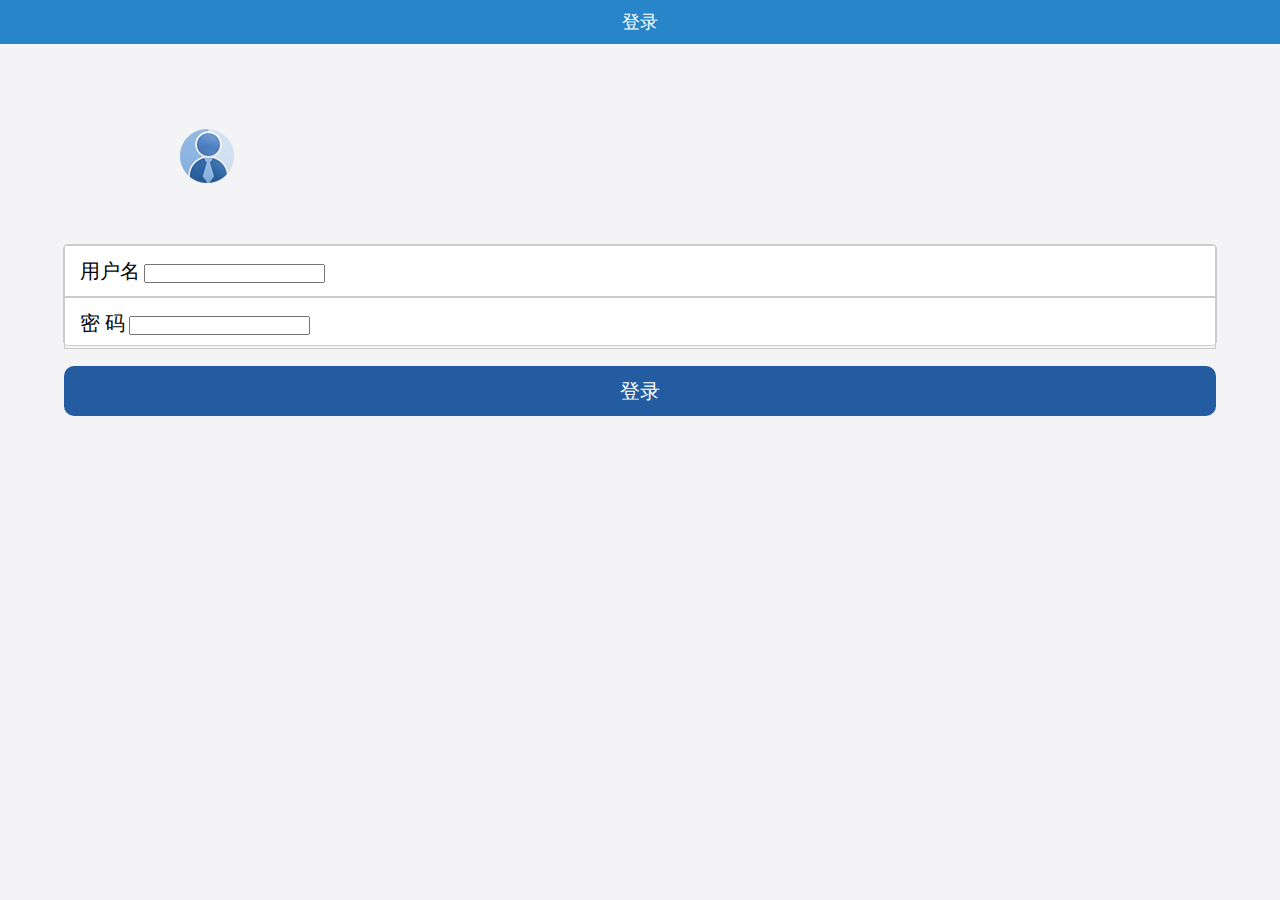
<file: index.html>
<!DOCTYPE html>
<html lang="en">
<head>
    <!--name="viewport" content="width=device-width,initial-scale=1,user-scalable=no" 适配代码-->
    <meta charset="UTF-8" name="viewport" content="width=device-width,initial-scale=1,user-scalable=no">
    <!--link 链接外部文件的标签-->
    <link rel="short icon" href="Resource/icon.png">
    <!--小图标-->
    <link rel="stylesheet" href="ExternolStyle.css">
    <script type="text/javascript" src="CommondClass.js"></script>
    <!--用相对路径-->
    <title>华杉科技（娄嘉宁）</title>

    <style>
        .l1_div{
            width: 100%;
            height: 200px;
        }
        .head_div{
            float: left;
            margin-left: 180px;
            margin-top: 85px;
        }

        .L_form_div{
            width: 100%;
        }
        .L_form_inner_div{
            width: 90%;
            margin: 0 auto;
            border: 1px solid #cccccc;
            border-radius: 5px;
            background: white;
            height: 100px;
        }
        .L_form_inner_div div {
            height: 50px;
            border: 1px solid #cccccc;
        }
        .L_form_inner_div div span{
            padding-left: 15px;
            font-size: 20px;
            line-height: 50px;
        }
        .input{
            outline: medium;
        }

        .ex_div{
            width: 90%;
            height: 50px;
            background: rgb(36,92,161);
            border-radius: 10px;
            margin: 20px auto;
            text-align: center;
        }


        .L_login_div input{
            font-size: 20px;
            line-height: 50px;
            height: 50px;

        }
        .L_login_btn
        {
            color: white;
            background: rgb(36,92,161);
            border: 0px ;
    </style>

</head>
<body>

<header>
    <!--span用来搬小量文字的标签-->
    <span>登录<span>
</header>

<div class="l1_div">
        <img class="head_div" src="Resource/head.png" alt="">
</div>

<form action="">
    <div class="L_form_div">
        <div class="L_form_inner_div">
            <div>
                <span>用户名</span>
                <input class="input" type="text" id="L_account"><br>
            </div>
            <div>
                <span>密    码</span>
                <input class="input" type="password" id="L_pwd"><br>
            </div>
        </div>
    </div>
        <div class="ex_div">
            <div class="L_login_div">
                <input class="L_login_btn" type="button" value="登录" id="btn">
            </div>
        </div>
</form>

<script>
    // 获取登录按钮
    var btn = document.querySelector("#btn");

    // 注册点击事件
    btn.onclick = function () {
        var userName = encodeURIComponent(document.querySelector("#L_account").value);
        var password = encodeURIComponent(document.querySelector("#L_pwd").value);

        var par2 = "username=" + userName + "&pwd=" + password;

        requestMethod('login', par2, 'post', function (returnStr) {
            if (returnStr == "登录成功") {

                window.localStorage.setItem("userName", userName);

                location.href = "DropletService.html";
            } else {
                alert(returnStr);
            }
        });
    }



    //  var loginPress=function ()
   //  {
   //  var userName = encodeURIComponent ( document. querySelector("#L_account") . value);
   //  var password = encodeURIComponent ( document. querySelector("#L_pwd") .value);
   //  //第一步:创建请求对旬xhr
   //  var xhr = new XMLHttpRequest();
   //  //第二步:建立与服务端的连接(get/post)
   //  xhr. open( 'post', 'https://mockapi.eolinker.com/2ZhGVxjacb39010e6753bd9c02ee803e6e3bfeab6e8007c/login');
   //
   //  //设置头信息,让数据以表单的形式传递给服务器
   //  xhr. setRequestHeader("content- -type", "application/x-www-form-urlencoded");
   //  //第三步发送请求
   //  xhr . send ( "username="+userName+"&pwd="+password);
   //  //第四步接收服务端返回的数据
   // xhr.onreadystatechange = function(){
   //      //readyState == 4代表ajax数据请求已经完成
   //      //status == 200表示数据成功返回
   //      if (xhr.readyState==4 && xhr.status==200){
   //          // responseText中包含了服务端返回的数据
   //          var res = JSON. parse(xhr.responseText);
   //          var str = res . data;
   //          if (str =="登录成功)
   //          {
   //              location.href = "DropletService.htmL" ;
   //          }else
   //          {
   //              alert(str);
   //          }
   //      }
   //  }




    // var loginPress=function () {
    //     var account=encodeURIComponent(document.querySelector("#L_account").value);
    //     var pwd=encodeURIComponent(document.querySelector("#L_pwd").value);
    //     if (account=="hskj"&&pwd=="123456"){
    //         window.location.href="DropletService.html";
    //     }
    //     else{
    //         window.location.href="http://www.huashankeji.com";
    //     }
    // }
</script>

</body>
</html>
</file>
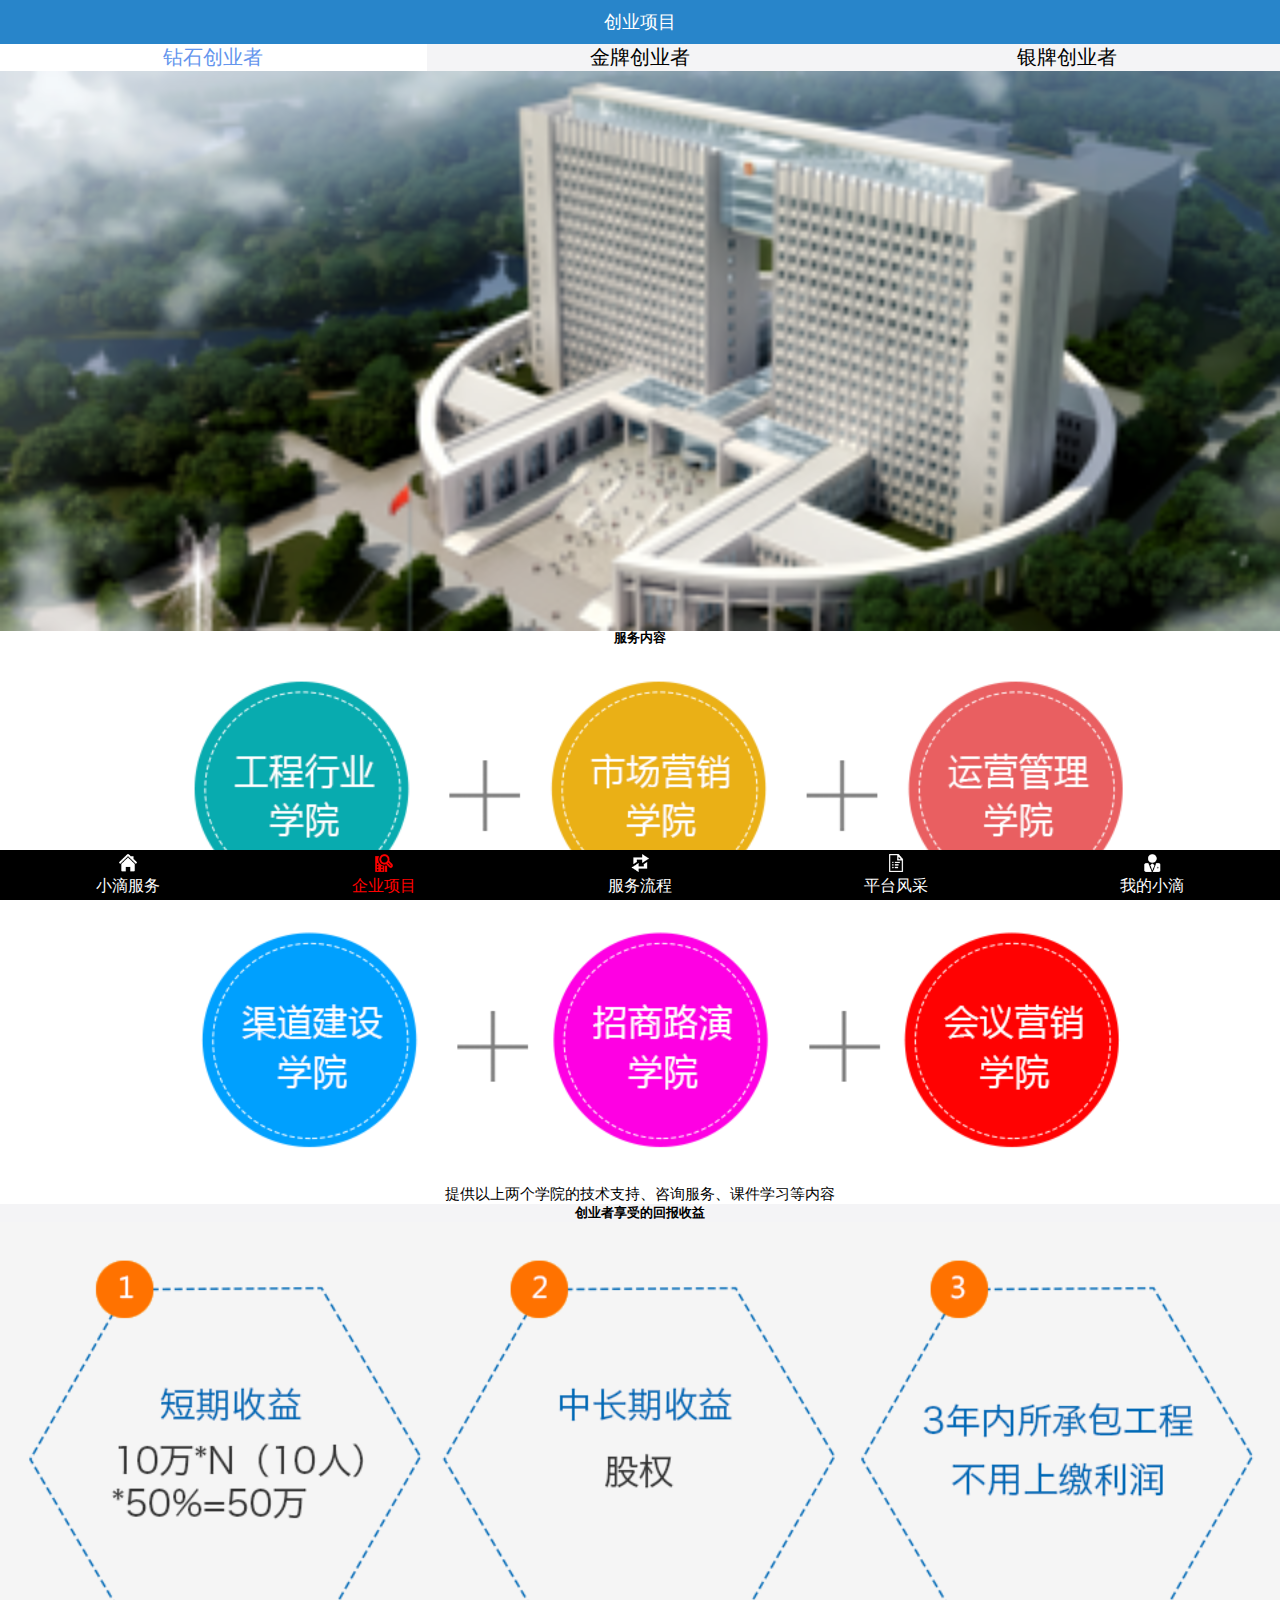
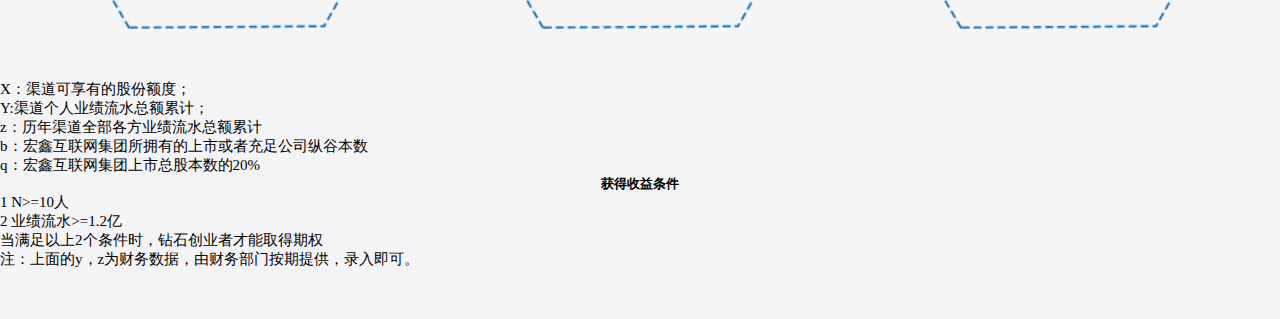
<file: InnovationProgram.html>
<!DOCTYPE html>
<html lang="en">
<head>
    <meta charset="UTF-8" name="viewport" content="width=device-width,initial-scale=1,user-scalable=no">
    <title>华衫科技（娄嘉宁）</title>
    <link rel="short icon" href="Resource/icon.png">
    <link rel="stylesheet" href="ExternolStyle.css">
</head>
<body>
<header>
    <!--span用来搬小量文字的标签-->
    <span>创业项目</span>
</header>

<!--第二部分-->
<section>
    <a style="color: cornflowerblue ;background:white" href="InnovationProgram.html">钻石创业者</a>
    <a href="InnovationProgramGold.html">金牌创业者</a>
    <a href="InnovationProgramSilver.html">银牌创业者</a>
</section>
<!--第三部分-->
<section class="DS_section">
    <img src="Resource/banner2.png" alt="">
</section>

<!--第四部分-->
<section class="DS_section">
    <h5 style="background: white">服务内容</h5>
    <img src="Resource/30w_1.png" alt="">
    <p style="background: white;text-align: center">提供以上两个学院的技术支持、咨询服务、课件学习等内容</p>
</section>
<!--五-->
<section class="DS_section">
    <h5>创业者享受的回报收益</h5>
    <img src="Resource/30w_2.png" alt="">
    <p>X：渠道可享有的股份额度；</p>
    <p>Y:渠道个人业绩流水总额累计；</p>
    <p>z：历年渠道全部各方业绩流水总额累计</p>
    <p>b：宏鑫互联网集团所拥有的上市或者充足公司纵谷本数</p>
    <p>q：宏鑫互联网集团上市总股本数的20%</p>
    <h5>获得收益条件</h5>
    <p>1 N>=10人</p>
    <p>2 业绩流水>=1.2亿</p>
    <p>当满足以上2个条件时，钻石创业者才能取得期权</p>
    <p>注：上面的y，z为财务数据，由财务部门按期提供，录入即可。</p>
</section>

<!--第六部分-->
<footer>
    <a href="DropletService.html"><img src="Resource/nav10.png" alt=""><span>小滴服务</span></a>
    <a href="InnovationProgram.html"><img src="Resource/nav21.png" alt=""><span style="color: red">企业项目</span></a>
    <a href="ServiceProcess.html"><img src="Resource/nav30.png" alt=""><span>服务流程</span></a>
    <a href="PlatformPresence.html"><img src="Resource/nav40.png" alt=""><span>平台风采</span></a>
    <a href="MyXiaodi.html"><img src="Resource/nav50.png" alt=""><span>我的小滴</span></a>

</body>
</html>
</file>
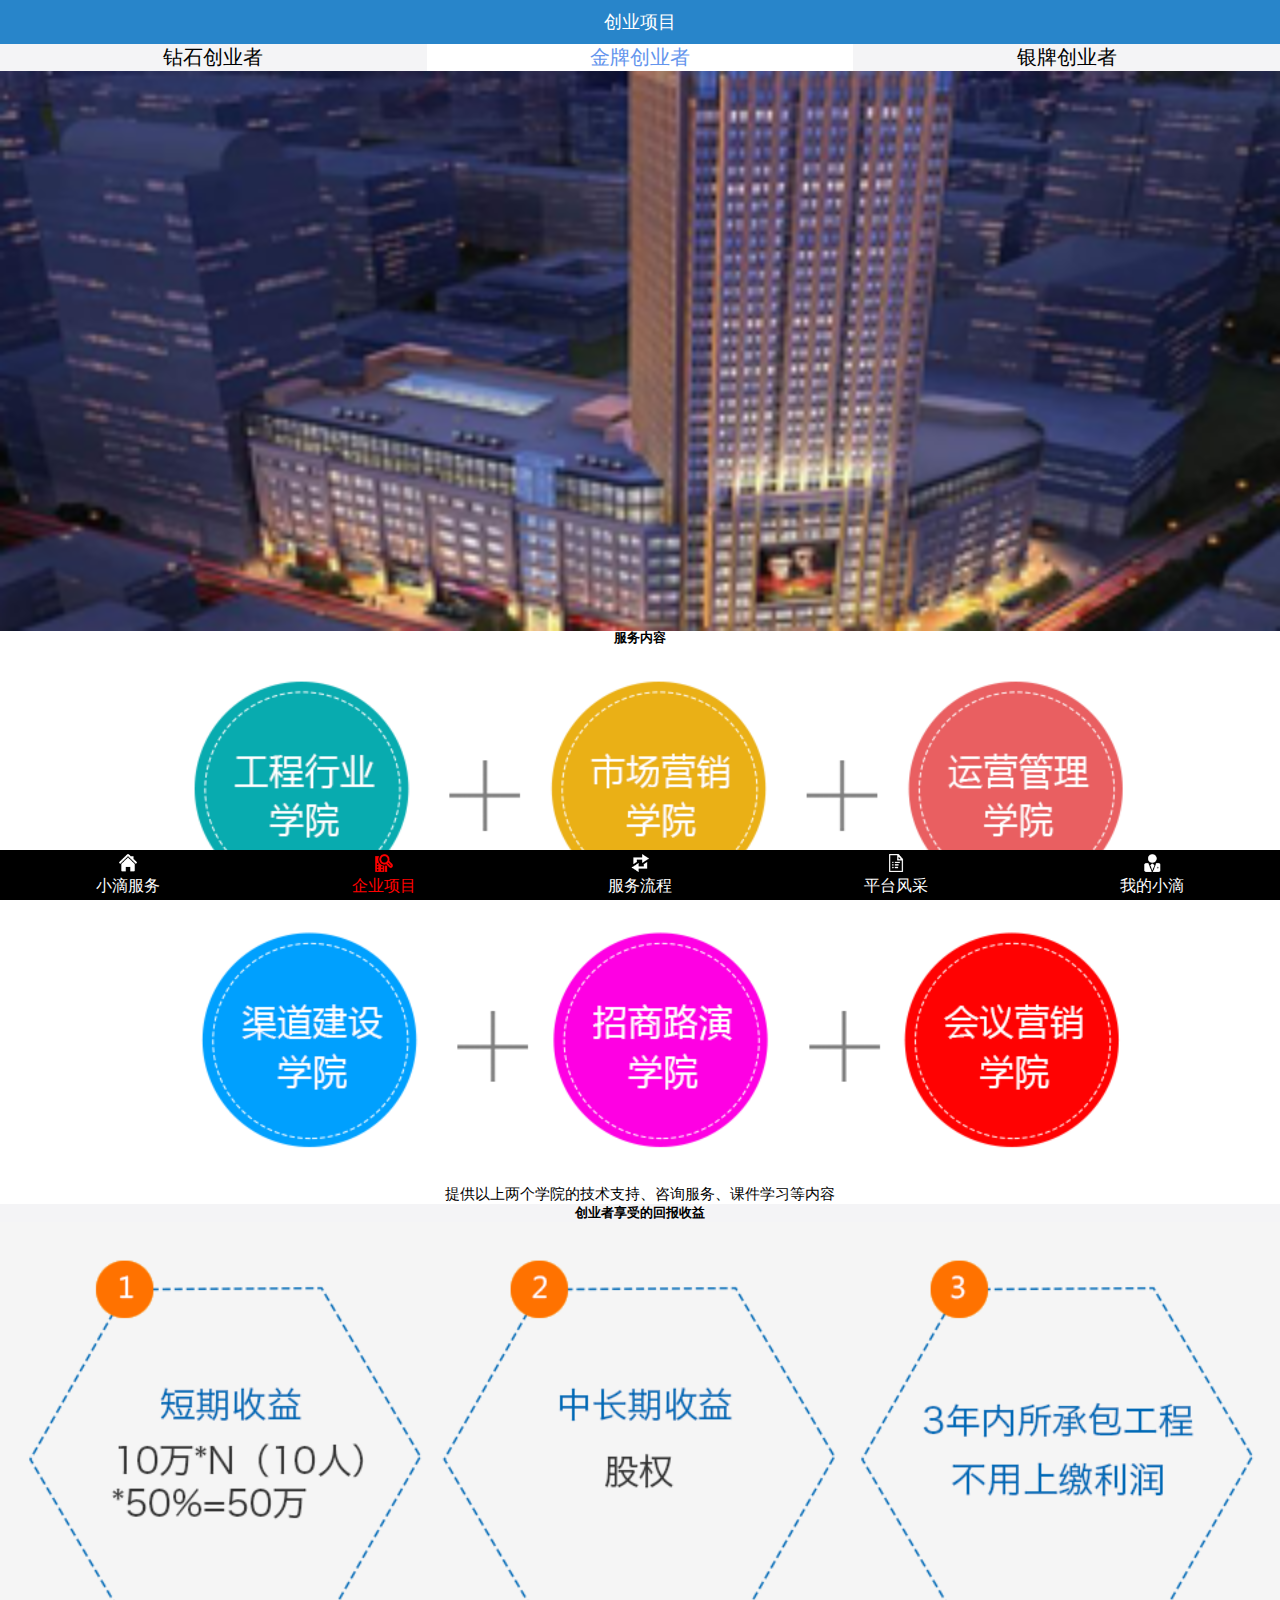
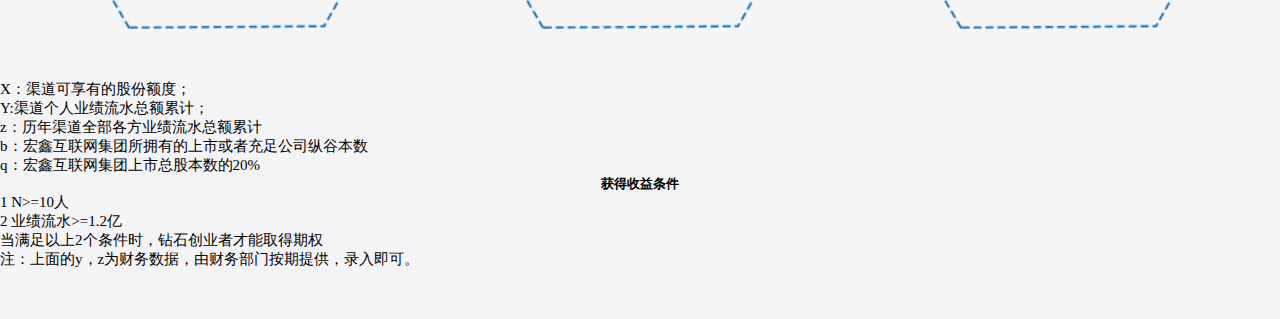
<file: InnovationProgramGold.html>
<!DOCTYPE html>
<html lang="en">
<head>
    <meta charset="UTF-8" name="viewport" content="width=device-width,initial-scale=1,user-scalable=no">
    <title>华衫科技（娄嘉宁）</title>
    <link rel="short icon" href="Resource/icon.png">
    <link rel="stylesheet" href="ExternolStyle.css">
</head>
<body>
<header>
    <!--span用来搬小量文字的标签-->
    <span>创业项目</span>
</header>

<!--第二部分-->
<section>
    <a href="InnovationProgram.html">钻石创业者</a>
    <a style="background: white;color: cornflowerblue" href="InnovationProgramGold.html">金牌创业者</a>
    <a href="InnovationProgramSilver.html">银牌创业者</a>
</section>
<!--第三部分-->
<section class="DS_section">
    <img src="Resource/banner21.png" alt="">
</section>

<!--第四部分-->
<section class="DS_section">
    <h5 style="background: white">服务内容</h5>
    <img src="Resource/30w_1.png" alt="">
    <p style="background: white;text-align: center">提供以上两个学院的技术支持、咨询服务、课件学习等内容</p>
</section>
<!--五-->
<section class="DS_section">
    <h5>创业者享受的回报收益</h5>
    <img src="Resource/30w_2.png" alt="">
    <p>X：渠道可享有的股份额度；</p>
    <p>Y:渠道个人业绩流水总额累计；</p>
    <p>z：历年渠道全部各方业绩流水总额累计</p>
    <p>b：宏鑫互联网集团所拥有的上市或者充足公司纵谷本数</p>
    <p>q：宏鑫互联网集团上市总股本数的20%</p>
    <h5>获得收益条件</h5>
    <p>1 N>=10人</p>
    <p>2 业绩流水>=1.2亿</p>
    <p>当满足以上2个条件时，钻石创业者才能取得期权</p>
    <p>注：上面的y，z为财务数据，由财务部门按期提供，录入即可。</p>
</section>

<!--第六部分-->
<footer>
    <a href="DropletService.html"><img src="Resource/nav10.png" alt=""><span>小滴服务</span></a>
    <a href="InnovationProgram.html"><img src="Resource/nav21.png" alt=""><span style="color: red">企业项目</span></a>
    <a href="ServiceProcess.html"><img src="Resource/nav30.png" alt=""><span>服务流程</span></a>
    <a href="PlatformPresence.html"><img src="Resource/nav40.png" alt=""><span>平台风采</span></a>
    <a href="MyXiaodi.html"><img src="Resource/nav50.png" alt=""><span>我的小滴</span></a>
</body>
</html>
</file>
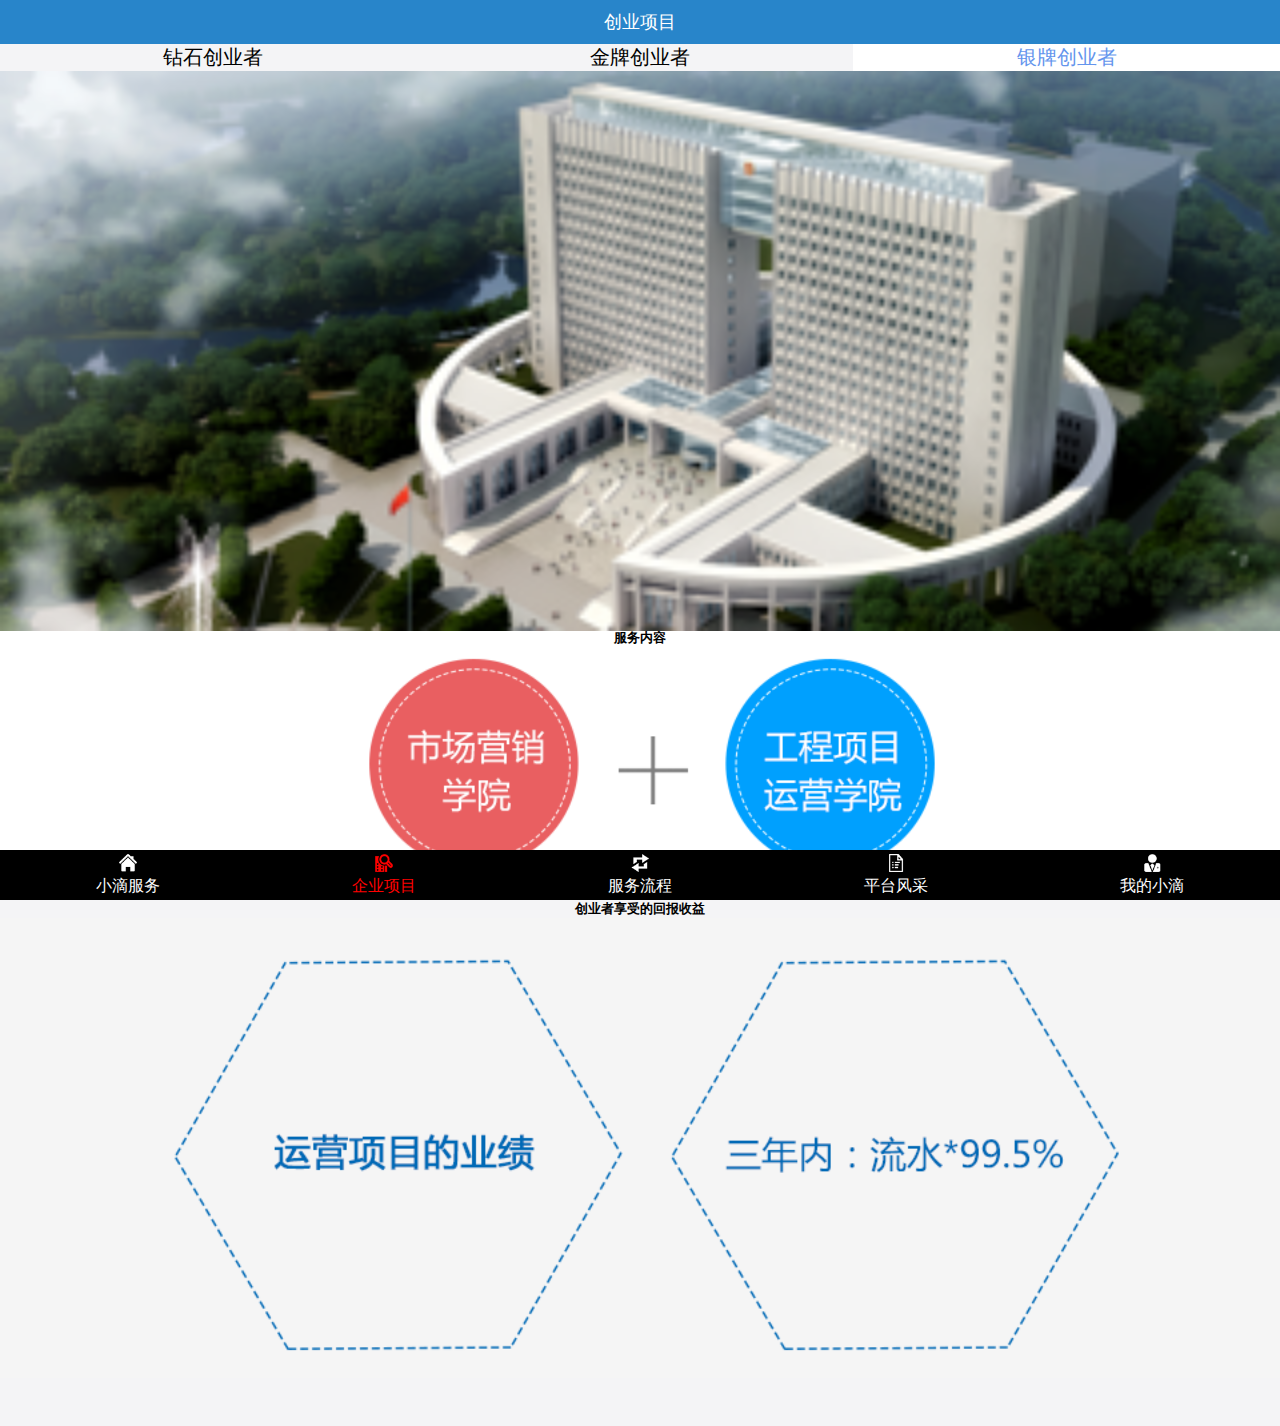
<file: InnovationProgramSilver.html>
<!DOCTYPE html>
<html lang="en">
<head>
    <meta charset="UTF-8" name="viewport" content="width=device-width,initial-scale=1,user-scalable=no">
    <title>华衫科技（娄嘉宁）</title>
    <link rel="short icon" href="Resource/icon.png">
    <link rel="stylesheet" href="ExternolStyle.css">
</head>
<body>
<header>
    <!--span用来搬小量文字的标签-->
    <span>创业项目</span>
</header>

<!--第二部分-->
<section>
    <a href="InnovationProgram.html">钻石创业者</a>
    <a href="InnovationProgramGold.html">金牌创业者</a>
    <a style="background: white;color:cornflowerblue" href="InnovationProgramSilver.html">银牌创业者</a>
</section>
<!--第三部分-->
<section class="DS_section">
    <img src="Resource/banner2.png" alt="">
</section>

<!--第四部分-->
<section class="DS_section">
    <h5 style="background: white">服务内容</h5>
    <img src="Resource/10w_1.png" alt="">
    <p style="text-align: center">提供以上两个学院的技术支持、咨询服务、课件学习等内容</p>
</section>
<!--五-->
<section class="DS_section">
    <h5>创业者享受的回报收益</h5>
    <img src="Resource/10w_2.png" alt="">
</section>

<!--第六部分-->
<footer>
    <a href="DropletService.html"><img src="Resource/nav10.png" alt=""><span>小滴服务</span></a>
    <a href="InnovationProgram.html"><img src="Resource/nav21.png" alt=""><span style="color: red">企业项目</span></a>
    <a href="ServiceProcess.html"><img src="Resource/nav30.png" alt=""><span>服务流程</span></a>
    <a href="PlatformPresence.html"><img src="Resource/nav40.png" alt=""><span>平台风采</span></a>
    <a href="MyXiaodi.html"><img src="Resource/nav50.png" alt=""><span>我的小滴</span></a>

</body>
</file>
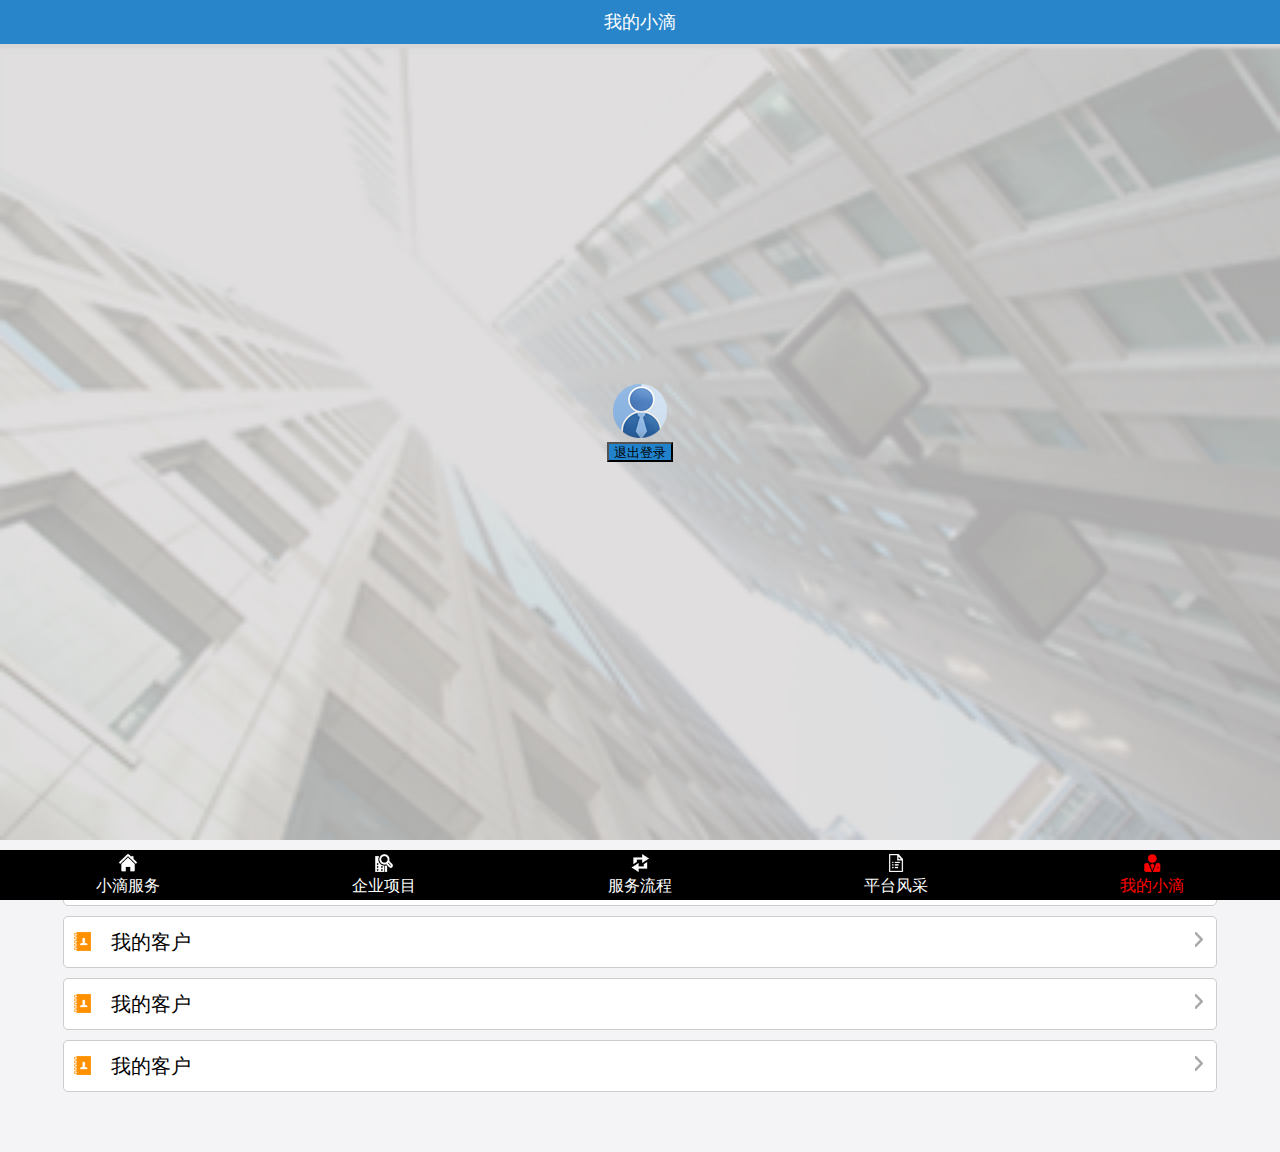
<file: MyXiaodi.html>
<!DOCTYPE html>
<html lang="en">
<head>
    <!--name="viewport" content="width=device-width,initial-scale=1,user-scalable=no" 适配代码-->
    <meta charset="UTF-8" name="viewport" content="width=device-width,initial-scale=1,user-scalable=no">
    <!--link 链接外部文件的标签-->
    <link rel="short icon" href="Resource/icon.png">
    <!--小图标-->
    <link rel="stylesheet" href="ExternolStyle.css">
    <!--用相对路径-->
    <title>华杉科技（娄嘉宁）</title>

    <style>
        .MD_bg_img{
            width: 100%;
        }

        .MD_external_div{
            position: relative;
        }
        .MD_inter_div{
            left: 50%;
            top:50%;
            width: 66px;
            height: 120px;
            margin-left: -33px;
            margin-top:-60px;
            position: absolute;
            text-align: center;
        }
        .MD_inter_div span{
            display: block;
        }
        .MD_inter_div button{
            background: rgb(32,131,204);
            width: 66px;
            height: 20px;
        }

        .MD_bottom_div{
            width: 100%;

        }
        .MD_bottom_inner_div{
            width: 90%;
            height:50px;
            line-height: 50px;
            background: white;
            /*内部小div水平居中的方式*/
            margin: 10px auto;
            border: 1px solid #cccccc;
            border-radius: 5px;
        }
        .MD_left_img{
            float: left;
            margin-left: 10px;
            margin-right: 20px;
            margin-top: 15px;
        }
        .MD_right_img{
            float: right;
            margin-right: 10px;
            margin-top: 15px;
        }
    </style>

</head>
<body>

<!--第一部分-->
<header>
    <!--span用来搬小量文字的标签-->
    <span>我的小滴<span>
</header>

<!--第二部分-->
<div class="MD_external_div">
    <img class="MD_bg_img" src="Resource/banner5.png" alt="">
    <div class="MD_inter_div">
        <img class="MD_head_div" src="Resource/head.png" alt="">
        <span id="MD_userName"></span>
        <script>
            document.getElementById("MD_userName").innerHTML=window.localStorage.getItem("userName");
        </script>
        <button id="MD_btn">退出登录</button>

        <script>
            var btn=document.querySelector("#MD_btn");
            btn.onclick=function () {
                window.localStorage.removeItem("userName");
                location.href="index.html";
            }
        </script>
    </div>
</div>

<!--第三部分-->
<div class="MD_bottom_div">
    <div class="MD_bottom_inner_div">
        <img class="MD_left_img" src="Resource/gr_1.png" alt="">
        <span style="font-size: 20px">我的客户</span>
        <img class="MD_right_img" src="Resource/jt.png" alt="">
    </div>
</div><div class="MD_bottom_div">
    <div class="MD_bottom_inner_div">
        <img class="MD_left_img" src="Resource/gr_1.png" alt="">
        <span style="font-size: 20px">我的客户</span>
        <img class="MD_right_img" src="Resource/jt.png" alt="">
    </div>
</div><div class="MD_bottom_div">
    <div class="MD_bottom_inner_div">
        <img class="MD_left_img" src="Resource/gr_1.png" alt="">
        <span style="font-size: 20px">我的客户</span>
        <img class="MD_right_img" src="Resource/jt.png" alt="">
    </div>
</div>
<div class="MD_bottom_div">
    <div class="MD_bottom_inner_div">
        <img class="MD_left_img" src="Resource/gr_1.png" alt="">
        <span style="font-size: 20px">我的客户</span>
        <img class="MD_right_img" src="Resource/jt.png" alt="">
    </div>
</div>


<!--第四部分-->
<footer>
    <a href="DropletService.html"><img src="Resource/nav10.png" alt=""><span>小滴服务</span></a>
    <a href="InnovationProgram.html"><img src="Resource/nav20.png" alt=""><span>企业项目</span></a>
    <a href="ServiceProcess.html"><img src="Resource/nav30.png" alt=""><span>服务流程</span></a>
    <a href="PlatformPresence.html"><img src="Resource/nav40.png" alt=""><span>平台风采</span></a>
    <a href="MyXiaodi.html"><img src="Resource/nav51.png" alt=""><span style="color: red">我的小滴</span></a>
</footer>

</body>
</html></html>
</file>
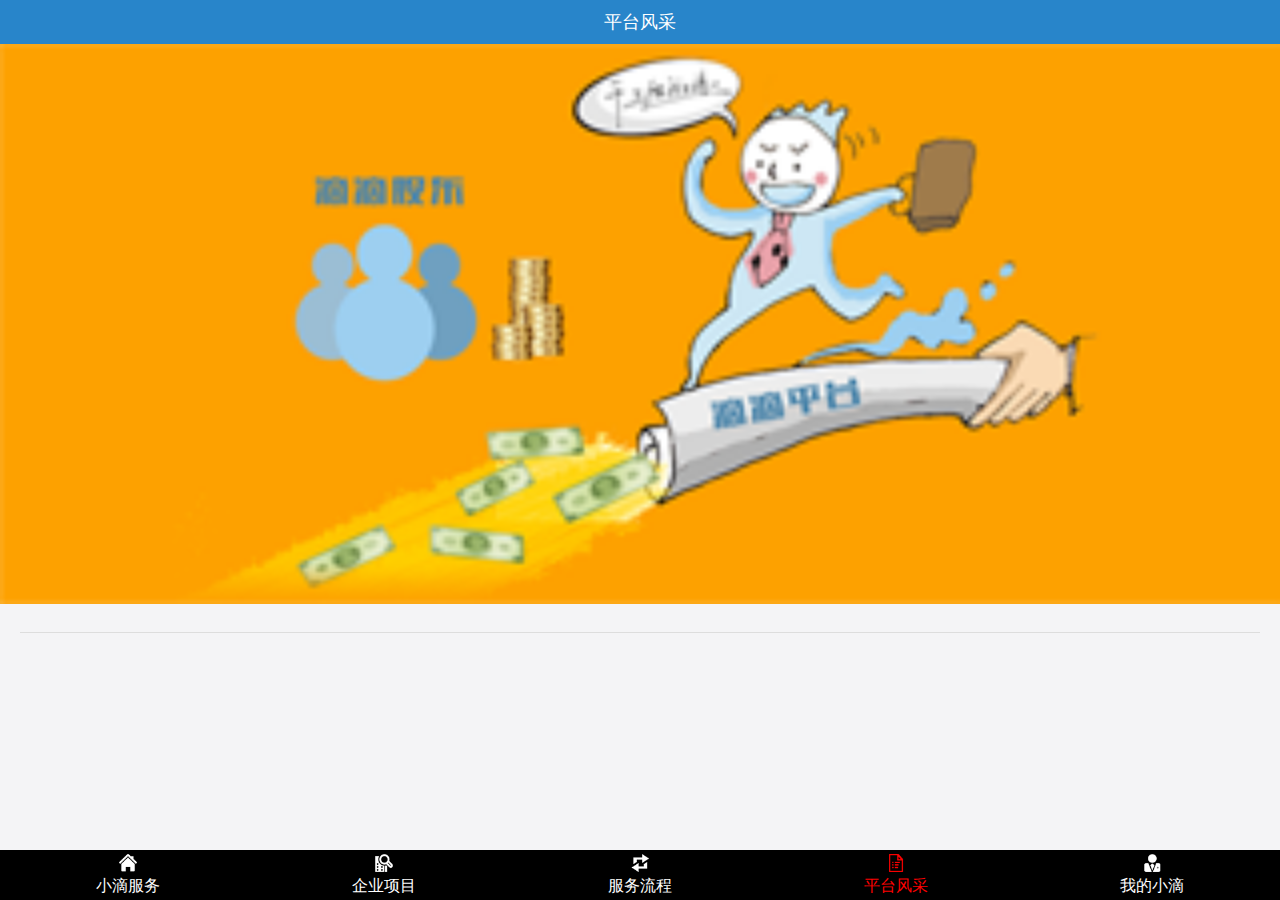
<file: PlatformPresence.html>
<!DOCTYPE html>
<html lang="en">
<head>
    <!--name="viewport" content="width=device-width,initial-scale=1,user-scalable=no" 适配代码-->
    <meta charset="UTF-8" name="viewport" content="width=device-width,initial-scale=1,user-scalable=no">
    <!--link 链接外部文件的标签-->
    <link rel="short icon" href="Resource/icon.png">
    <!--小图标-->
    <link rel="stylesheet" href="ExternolStyle.css">
    <script type="text/javascript" src="CommondClass.js"></script>
    <!--用相对路径-->
    <title>华杉科技（娄嘉宁）</title>

    <style>
        article{
            margin: 20px;
        }
        h3{
            color: red;
            font-size: 18px;
            padding-bottom: 10px;
            border-bottom: 1px solid #dddddd;/*边框线*/
        }
        h4{
            font-size: 14px;
        }
        article p{
            font-size: 12px;
            text-indent:2em;/*首行缩进*/
            line-height: 2em;/*行高*/
        }
    </style>
</head>
<body>

<!--第一部分-->
<header>
    <!--span用来搬小量文字的标签-->
    <span>平台风采</span>
</header>

<!--第二部分-->
<section class="DS_section">
    <img src="Resource/banner4.png" alt="">
</section>

<!--第三部分-->
<article>
    <!--h1-h6字体减小-->
    <h3 id="title"></h3>
    <h4 id="subTitle"></h4>
    <p id="info"></p>
</article>
<script>
    requestMethod('aboutus', "", 'get', function(returnStr){

        var title_content = document.getElementById("title");
        var subTitle_content = document.getElementById("subTitle");
        var info_content = document.getElementById("info");

        title_content.innerHTML = returnStr.title;
        subTitle_content.innerHTML = returnStr.subTitle;
        info_content.innerHTML = returnStr.info;
    });

</script>
<!--第四部分-->
<footer>
    <a href="DropletService.html"><img src="Resource/nav10.png" alt=""><span>小滴服务</span></a>
    <a href="InnovationProgram.html"><img src="Resource/nav20.png" alt=""><span>企业项目</span></a>
    <a href="ServiceProcess.html"><img src="Resource/nav30.png" alt=""><span>服务流程</span></a>
    <a href="PlatformPresence.html"><img src="Resource/nav41.png" alt=""><span style="color: red">平台风采</span></a>
    <a href="MyXiaodi.html"><img src="Resource/nav50.png" alt=""><span>我的小滴</span></a>
</footer>

</body>
</html>
</file>
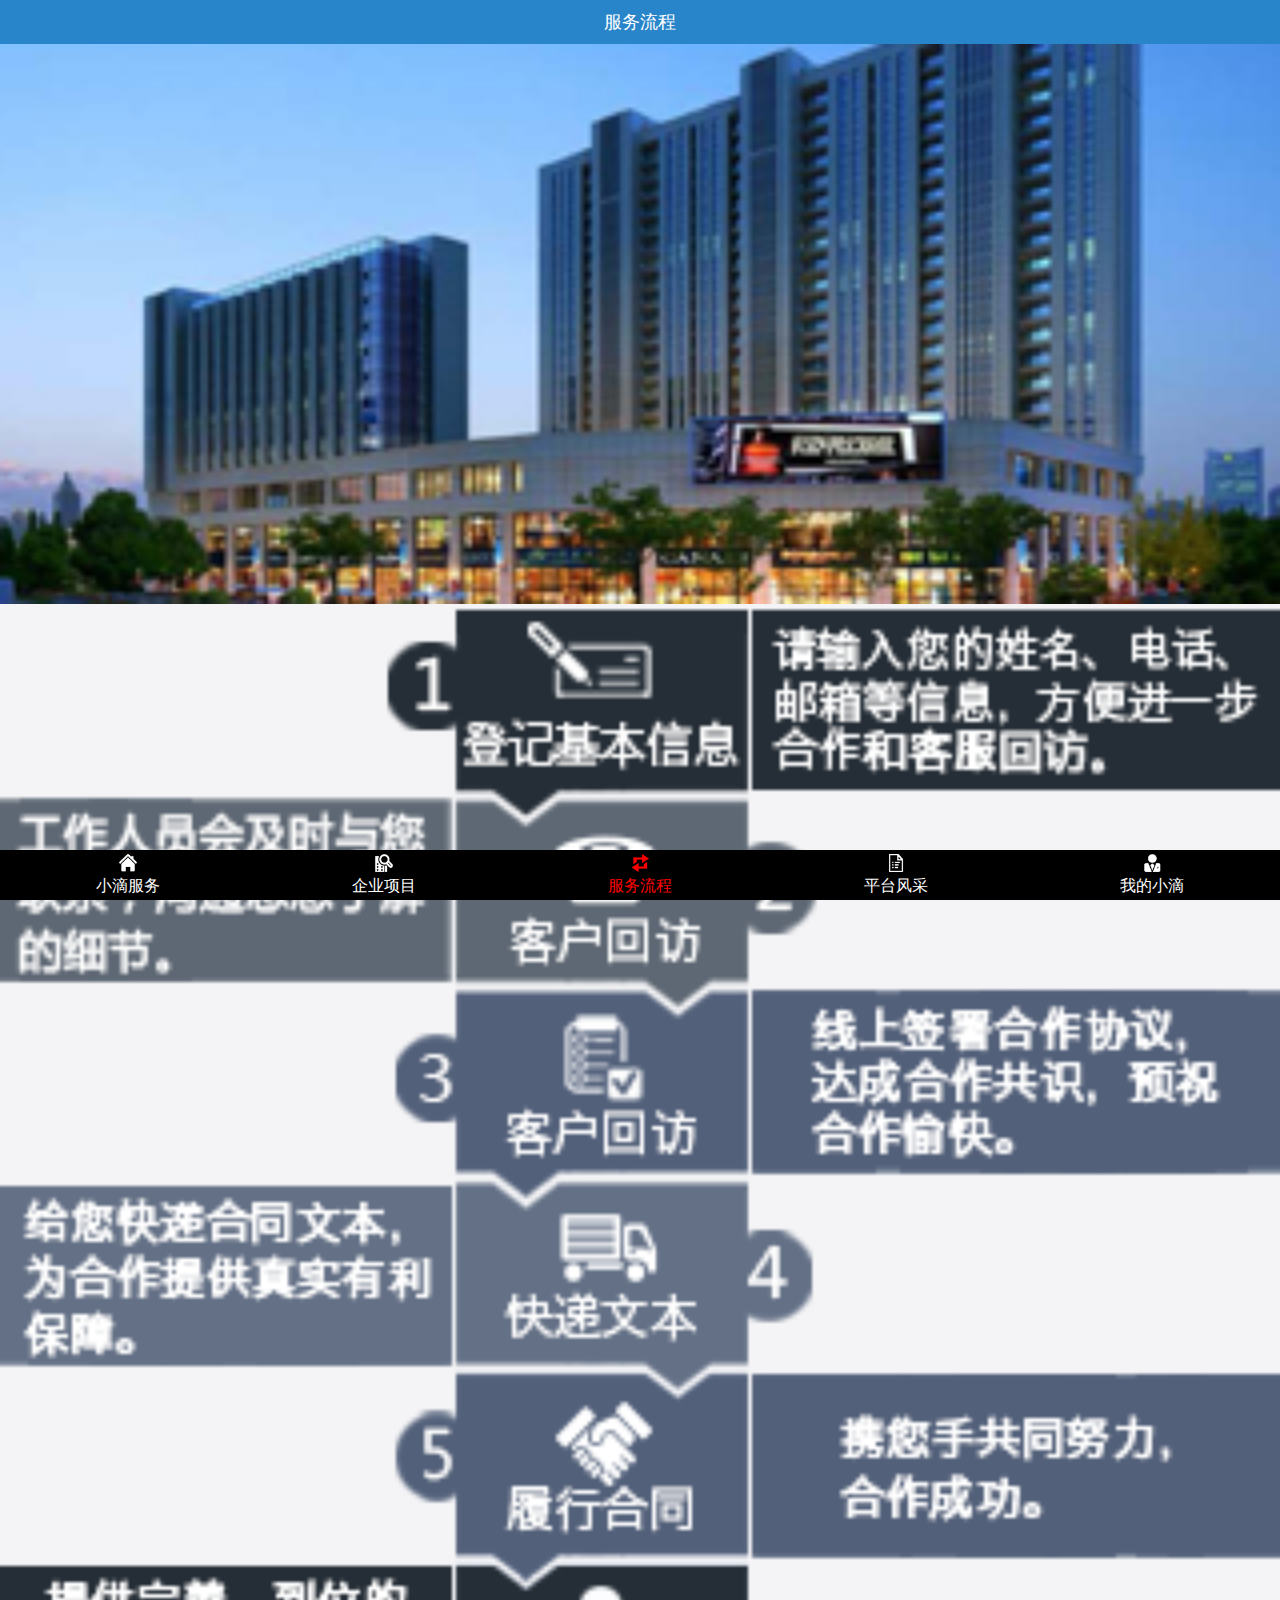
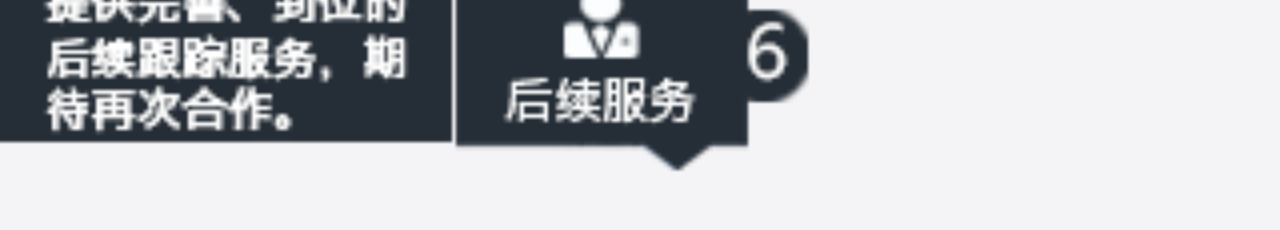
<file: ServiceProcess.html>
<!DOCTYPE html>
<html lang="en">
<head>
    <!--name="viewport" content="width=device-width,initial-scale=1,user-scalable=no" 适配代码-->
    <meta charset="UTF-8" name="viewport" content="width=device-width,initial-scale=1,user-scalable=no">
    <!--link 链接外部文件的标签-->
    <link rel="short icon" href="Resource/icon.png">
    <!--小图标-->
    <link rel="stylesheet" href="ExternolStyle.css">
    <!--用相对路径-->
    <title>华杉科技（娄嘉宁）</title>
</head>
<body>

<!--第一部分-->
<header>
    <!--span用来搬小量文字的标签-->
    <span>服务流程</span>
</header>

<!--第二部分-->
<section class="DS_section">
    <img src="Resource/banner3.png" alt="">
</section>

<!--第三部分-->

<section class="DS_section">
    <img src="Resource/process.png" alt="">
</section>

<!--第四部分-->
<footer>
    <a href="DropletService.html"><img src="Resource/nav10.png" alt=""><span>小滴服务</span></a>
    <a href="InnovationProgram.html"><img src="Resource/nav20.png" alt=""><span>企业项目</span></a>
    <a href="ServiceProcess.html"><img src="Resource/nav31.png" alt=""><span style="color: red">服务流程</span></a>
    <a href="PlatformPresence.html"><img src="Resource/nav40.png" alt=""><span>平台风采</span></a>
    <a href="MyXiaodi.html"><img src="Resource/nav50.png" alt=""><span>我的小滴</span></a>
</footer>

</body>
</html></html>
</file>
<file: ExternolStyle.css>
*{
    margin: 0;
    padding: 0;
}
body{
    background: rgb(244,244,246);

    padding-top:44px;
    padding-bottom:50px;
}

/*定位：固定定位、绝对定位
1.确定元素的位置（x,y）
2.确定元素宽高
3.加个螺丝钉
4.把被遮挡的元素露出来
*/
header{
    background: rgb(40,133,202);
    color: white;
    text-align: center;
    line-height: 44px;
    font-size: 18px;
    left: 0;
    top: 0;
    width: 100%;
    position: fixed;
    z-index: 999;

}
.DS_section img
{
    width: 100%;
    margin-bottom: -6px;
}
h5{
    text-align: center;
}
.DS_section p{
    font-size: 15px;
}
footer{
    display: table;
    width:100%;
    background: black;
    height: 50px;
    left: 0;
    bottom:0;
    position: fixed;

}
 footer a {
    display: table-cell;
    width: 20%;
    text-align: center;
    vertical-align: middle;/*竖直居中*/
    text-decoration: none;
     color: white;
}
footer a span{
    display: block;
}
footer img{
    width: 18px;
}
section{
    display: table;
    width:100%;
}
section a{
    display: table-cell;
    width: 33.3%;
    text-decoration: none;
    font-size: 20px;
    text-align: center;
    color: black;
}
</file>
